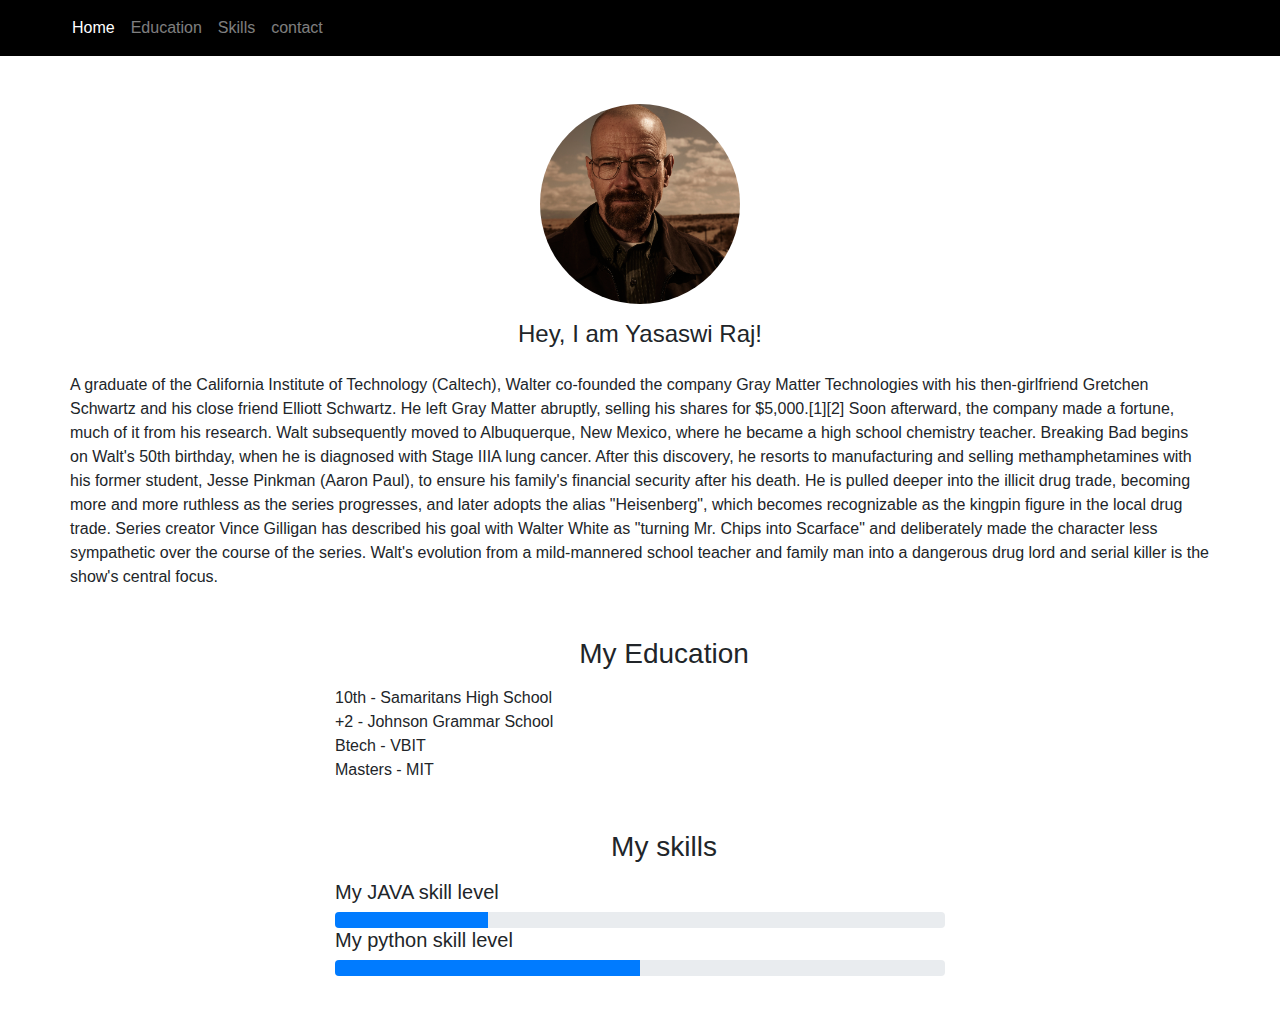
<file: index.html>
<!DOCTYPE html>
<html lang="en" dir="ltr">
  <head>
    <meta charset="utf-8" />
    <link
      rel="stylesheet"
      href="https://stackpath.bootstrapcdn.com/bootstrap/4.5.2/css/bootstrap.min.css"
      integrity="sha384-JcKb8q3iqJ61gNV9KGb8thSsNjpSL0n8PARn9HuZOnIxN0hoP+VmmDGMN5t9UJ0Z"
      crossorigin="anonymous"
    />
    <meta name="viewport" content="width=device-width, initial-scale=1.0" />
    <link rel="stylesheet" href="style.css" />
    <title>learning bootstrap</title>
  </head>
  <body>
    <nav
      class="navbar navbar-expand-lg navbar-dark bg-* px-5"
      style="background-color: black;"
    >
      <a class="navbar-brand" href="#"></a>
      <button
        class="navbar-toggler"
        type="button"
        data-toggle="collapse"
        data-target="#navbarSupportedContent"
        aria-controls="navbarSupportedContent"
        aria-expanded="false"
        aria-label="Toggle navigation"
      >
        <span class="navbar-toggler-icon"></span>
      </button>

      <div class="collapse navbar-collapse" id="navbarSupportedContent">
        <ul class="navbar-nav mr-auto">
          <li class="nav-item active">
            <a class="nav-link" href="index.html"
              >Home <span class="sr-only">(current)</span></a
            >
          </li>
          <li class="nav-item">
            <a class="nav-link" href="#education">Education</a>
          </li>
          <li class="nav-item">
            <a class="nav-link" href="#skills">Skills</a>
          </li>
          <li class="nav-item">
            <a class="nav-link" href="contact.html">contact</a>
          </li>
        </ul>
      </div>
    </nav>
    <div class="container">
      <div class="row mb-3">
        <div class="col-md text-center">
          <img
            class="profile-img rounded-circle mt-5 mb-3"
            src="ww.png"
            width="auto"
            height="200"
            alt="this is walter white"
          />
          <h4>Hey, I am Yasaswi Raj!</h4>
        </div>
      </div>
      <div class="row mt-3">
        A graduate of the California Institute of Technology (Caltech), Walter
        co-founded the company Gray Matter Technologies with his then-girlfriend
        Gretchen Schwartz and his close friend Elliott Schwartz. He left Gray
        Matter abruptly, selling his shares for $5,000.[1][2] Soon afterward,
        the company made a fortune, much of it from his research. Walt
        subsequently moved to Albuquerque, New Mexico, where he became a high
        school chemistry teacher. Breaking Bad begins on Walt's 50th birthday,
        when he is diagnosed with Stage IIIA lung cancer. After this discovery,
        he resorts to manufacturing and selling methamphetamines with his former
        student, Jesse Pinkman (Aaron Paul), to ensure his family's financial
        security after his death. He is pulled deeper into the illicit drug
        trade, becoming more and more ruthless as the series progresses, and
        later adopts the alias "Heisenberg", which becomes recognizable as the
        kingpin figure in the local drug trade. Series creator Vince Gilligan
        has described his goal with Walter White as "turning Mr. Chips into
        Scarface" and deliberately made the character less sympathetic over the
        course of the series. Walt's evolution from a mild-mannered school
        teacher and family man into a dangerous drug lord and serial killer is
        the show's central focus.
      </div>
    </div>

    <div class="container w-50">
      <div class="row">
        <div class="col">
          <div class="container mt-5 mb-3 text-center">
            <h3 id="education" class="ml-5 mt-5">My Education</h3>
          </div>
        </div>
      </div>
      <div class="row">
        <div class="col">
          10th - Samaritans High School
        </div>
      </div>
      <div class="row">
        <div class="col">
          +2 - Johnson Grammar School
        </div>
      </div>
      <div class="row">
        <div class="col">
          Btech - VBIT
        </div>
      </div>
      <div class="row">
        <div class="col">
          Masters - MIT
        </div>
      </div>
    </div>

    <div class="container w-50 mb-5">
      <div class="row">
        <div class="col">
          <div class="container mt-5 mb-3 text-center">
            <h3 class="ml-5 mt-5" id="skills">My skills</h3>
          </div>
        </div>
      </div>
      <div class="row">
        <div class="col">
          <h5>My JAVA skill level</h5>
          <div class="progress">
            <div
              class="progress-bar"
              role="progressbar"
              style="width: 25%;"
              aria-valuenow="75"
              aria-valuemin="0"
              aria-valuemax="100"
            ></div>
          </div>
          <h5>My python skill level</h5>
          <div class="progress">
            <div
              class="progress-bar"
              role="progressbar"
              style="width: 50%;"
              aria-valuenow="75"
              aria-valuemin="0"
              aria-valuemax="100"
            ></div>
          </div>
        </div>
      </div>
    </div>
  </body>
</html>
</file>
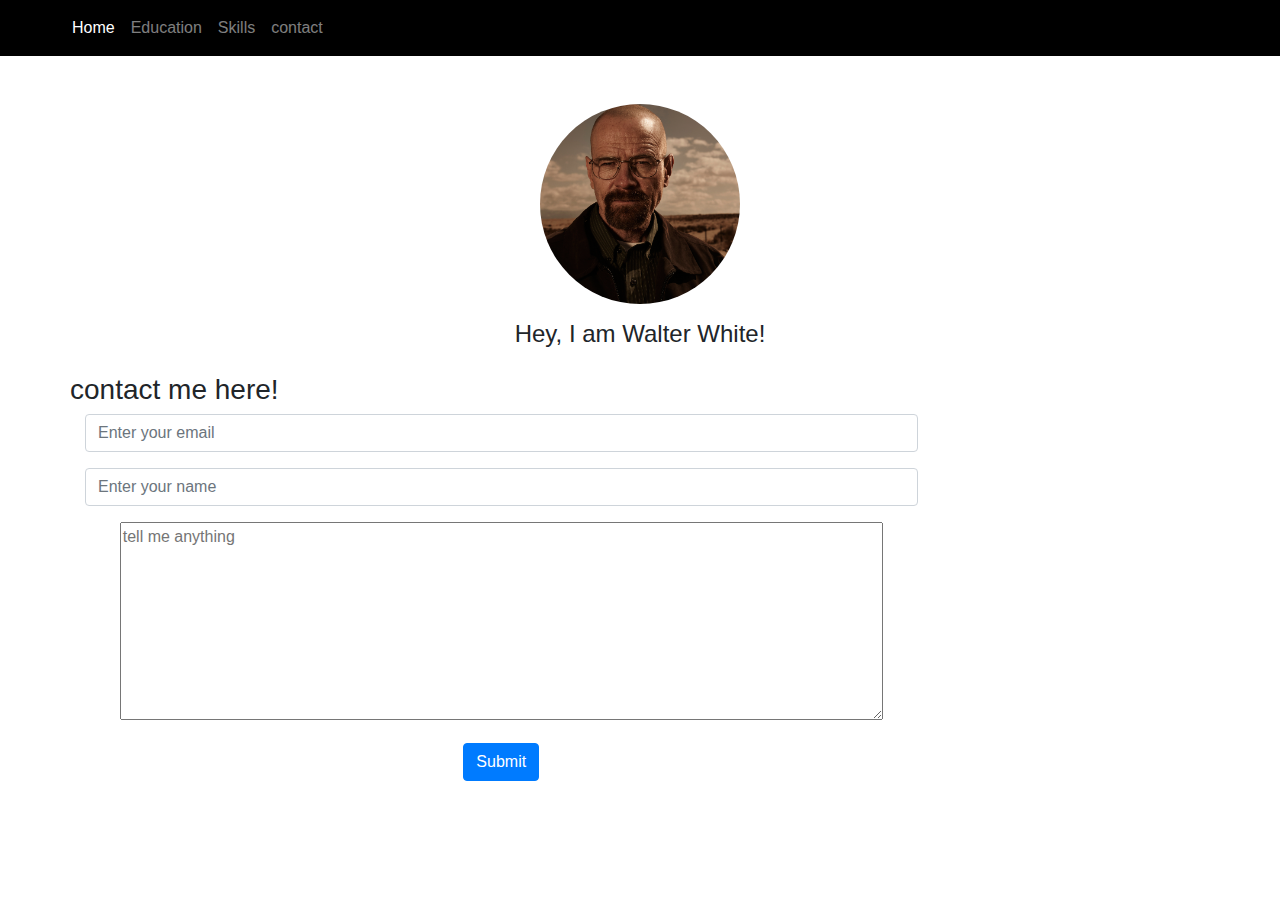
<file: contact.html>
<!DOCTYPE html>
<html lang="en" dir="ltr">
  <head>
    <link
      rel="stylesheet"
      href="https://stackpath.bootstrapcdn.com/bootstrap/4.5.2/css/bootstrap.min.css"
      integrity="sha384-JcKb8q3iqJ61gNV9KGb8thSsNjpSL0n8PARn9HuZOnIxN0hoP+VmmDGMN5t9UJ0Z"
      crossorigin="anonymous"
    />
    <meta name="viewport" content="width=device-width, initial-scale=1.0" />
    <meta charset="utf-8" />
    <title>contact me here</title>
  </head>
  <body>
    <nav
      class="navbar navbar-expand-lg navbar-dark bg-* px-5"
      style="background-color: black;"
    >
      <a class="navbar-brand" href="#"></a>
      <button
        class="navbar-toggler"
        type="button"
        data-toggle="collapse"
        data-target="#navbarSupportedContent"
        aria-controls="navbarSupportedContent"
        aria-expanded="false"
        aria-label="Toggle navigation"
      >
        <span class="navbar-toggler-icon"></span>
      </button>

      <div class="collapse navbar-collapse" id="navbarSupportedContent">
        <ul class="navbar-nav mr-auto">
          <li class="nav-item active">
            <a class="nav-link" href="index.html"
              >Home <span class="sr-only">(current)</span></a
            >
          </li>
          <li class="nav-item">
            <a class="nav-link" href="#education">Education</a>
          </li>
          <li class="nav-item">
            <a class="nav-link" href="#skills">Skills</a>
          </li>
          <li class="nav-item">
            <a class="nav-link" href="contact.html">contact</a>
          </li>
        </ul>
      </div>
    </nav>
    <div class="container">
      <div class="row mb-3">
        <div class="col-md text-center">
          <img
            class="profile-img rounded-circle mt-5 mb-3"
            src="ww.png"
            width="auto"
            height="200"
            alt="this is walter white"
          />
          <h4>Hey, I am Walter White!</h4>
        </div>
      </div>
    </div>
    <div class="container">
      <div class="row text-center">
        <h3>contact me here!</h3>
      </div>
      <div class="row text-center mb-5">
        <div class="col w-75 text-center">
          <form class="w-75">
            <div class="form-group">
              <input
                type="email"
                class="form-control"
                id="email"
                aria-describedby="emailHelp"
                placeholder="Enter your email"
              />
            </div>
            <div class="form-group">
              <input
                type="text"
                class="form-control"
                id="name"
                aria-describedby="emailHelp"
                placeholder="Enter your name"
              />
            </div>
            <div class="form-group">
              <textarea
                name="name"
                rows="8"
                cols="80"
                placeholder="tell me anything"
              ></textarea>
            </div>
            <button type="submit" class="btn btn-primary">Submit</button>
          </form>
        </div>
      </div>
    </div>
  </body>
</html>
</file>
<file: style.css>
.heading {
  margin-top: 100px;
}
</file>
